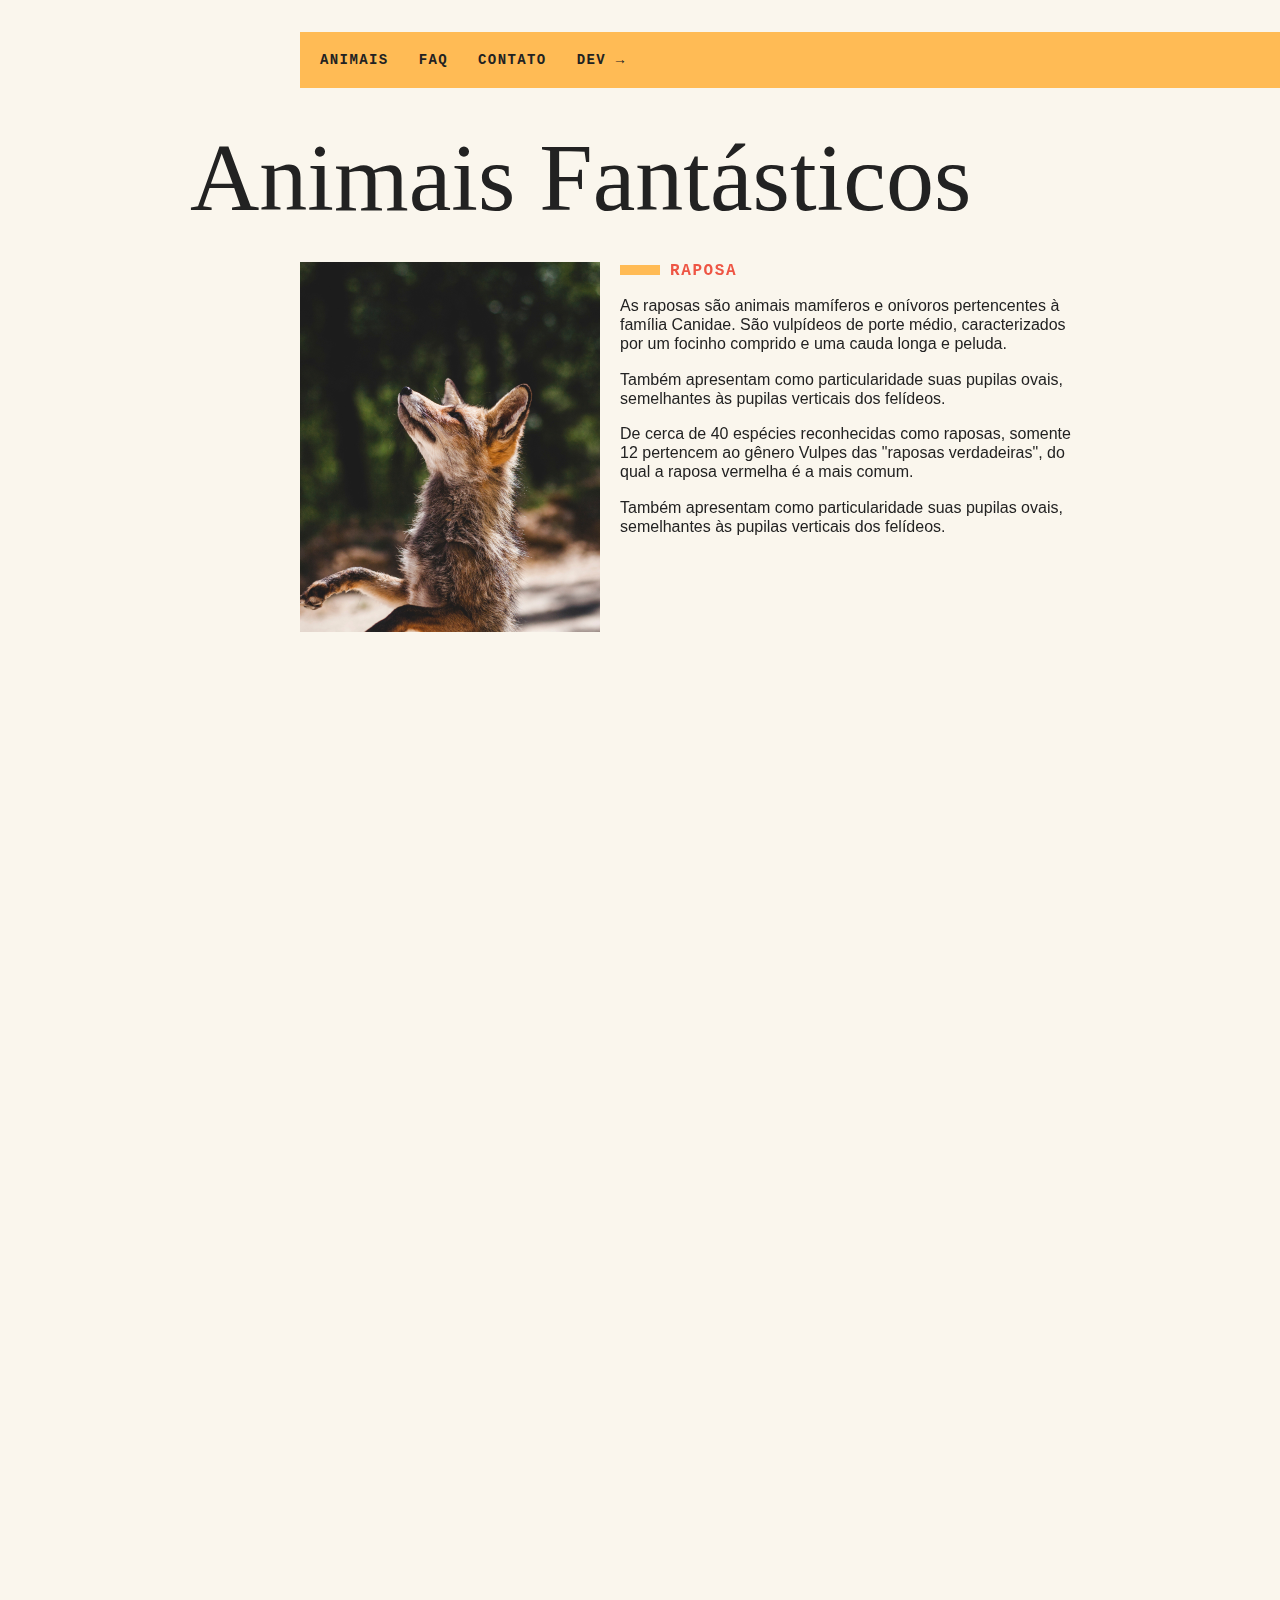
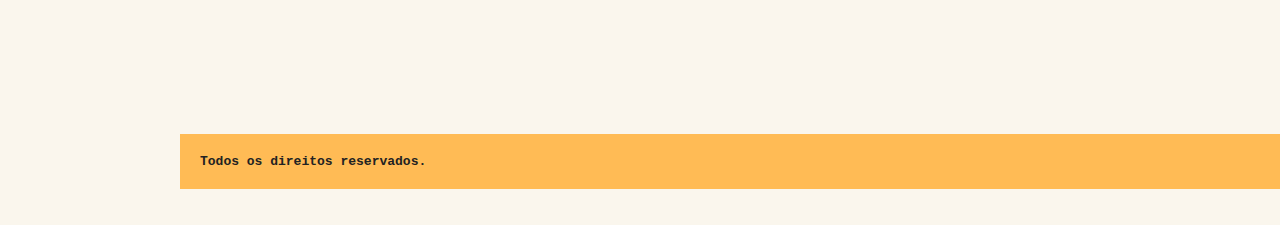
<file: 10 - animacao-ao-scroll/index.html>
<!DOCTYPE html>
<html>
  <head>
    <meta charset="utf-8" />
    <meta http-equiv="X-UA-Compatible" content="IE=edge" />
    <title>Animais Fantásticos</title>
    <meta name="viewport" content="width=device-width, initial-scale=1" />
    <link
      href="https://fonts.googleapis.com/css?family=Playfair+Display+SC"
      rel="stylesheet"
    />
    <link rel="stylesheet" type="text/css" href="./css/style.css" />
    <script>
      document.documentElement.className += " js";
    </script>
  </head>
  <body>
    <nav class="menu js-menu">
      <ul>
        <li><a href="#animais">Animais</a></li>
        <li><a href="#faq">Faq</a></li>
        <li><a href="#contato">Contato</a></li>
        <li><a href="https://www.origamid.com/">Dev →</a></li>
      </ul>
    </nav>
    <section class="grid-section animais js-scroll" id="animais">
      <h1 class="titulo">Animais Fantásticos</h1>
      <ul class="animais-lista js-tabmenu">
        <li>
          <img src="img/imagem1.jpg" />
        </li>
        <li>
          <img src="img/imagem2.jpg" />
        </li>
        <li>
          <img src="img/imagem3.jpg" />
        </li>
        <li>
          <img src="img/imagem4.jpg" />
        </li>
        <li>
          <img src="img/imagem5.jpg" />
        </li>
        <li>
          <img src="img/imagem6.jpg" />
        </li>
      </ul>
      <div class="animais-descricao js-tabcontent">
        <section>
          <h2>Raposa</h2>
          <p>
            As raposas são animais mamíferos e onívoros pertencentes à família
            Canidae. São vulpídeos de porte médio, caracterizados por um focinho
            comprido e uma cauda longa e peluda.
          </p>
          <p>
            Também apresentam como particularidade suas pupilas ovais,
            semelhantes às pupilas verticais dos felídeos.
          </p>
          <p>
            De cerca de 40 espécies reconhecidas como raposas, somente 12
            pertencem ao gênero Vulpes das "raposas verdadeiras", do qual a
            raposa vermelha é a mais comum.
          </p>
          <p>
            Também apresentam como particularidade suas pupilas ovais,
            semelhantes às pupilas verticais dos felídeos.
          </p>
        </section>

        <section>
          <h2>Esquilo</h2>
          <p>
            As raposas são animais mamíferos e onívoros pertencentes à família
            Canidae. São vulpídeos de porte médio, caracterizados por um focinho
            comprido e uma cauda longa e peluda.
          </p>
          <p>
            Também apresentam como particularidade suas pupilas ovais,
            semelhantes às pupilas verticais dos felídeos.
          </p>
          <p>
            De cerca de 40 espécies reconhecidas como raposas, somente 12
            pertencem ao gênero Vulpes das "raposas verdadeiras", do qual a
            raposa vermelha é a mais comum.
          </p>
          <p>
            Também apresentam como particularidade suas pupilas ovais,
            semelhantes às pupilas verticais dos felídeos.
          </p>
        </section>
        <section>
          <h2>Urso</h2>
          <p>
            As raposas são animais mamíferos e onívoros pertencentes à família
            Canidae. São vulpídeos de porte médio, caracterizados por um focinho
            comprido e uma cauda longa e peluda.
          </p>
          <p>
            Também apresentam como particularidade suas pupilas ovais,
            semelhantes às pupilas verticais dos felídeos.
          </p>
          <p>
            De cerca de 40 espécies reconhecidas como raposas, somente 12
            pertencem ao gênero Vulpes das "raposas verdadeiras", do qual a
            raposa vermelha é a mais comum.
          </p>
          <p>
            Também apresentam como particularidade suas pupilas ovais,
            semelhantes às pupilas verticais dos felídeos.
          </p>
        </section>
        <section>
          <h2>Lobo</h2>
          <p>
            As raposas são animais mamíferos e onívoros pertencentes à família
            Canidae. São vulpídeos de porte médio, caracterizados por um focinho
            comprido e uma cauda longa e peluda.
          </p>
          <p>
            Também apresentam como particularidade suas pupilas ovais,
            semelhantes às pupilas verticais dos felídeos.
          </p>
          <p>
            De cerca de 40 espécies reconhecidas como raposas, somente 12
            pertencem ao gênero Vulpes das "raposas verdadeiras", do qual a
            raposa vermelha é a mais comum.
          </p>
          <p>
            Também apresentam como particularidade suas pupilas ovais,
            semelhantes às pupilas verticais dos felídeos.
          </p>
        </section>
        <section>
          <h2>Macaco</h2>
          <p>
            As raposas são animais mamíferos e onívoros pertencentes à família
            Canidae. São vulpídeos de porte médio, caracterizados por um focinho
            comprido e uma cauda longa e peluda.
          </p>
          <p>
            Também apresentam como particularidade suas pupilas ovais,
            semelhantes às pupilas verticais dos felídeos.
          </p>
          <p>
            De cerca de 40 espécies reconhecidas como raposas, somente 12
            pertencem ao gênero Vulpes das "raposas verdadeiras", do qual a
            raposa vermelha é a mais comum.
          </p>
          <p>
            Também apresentam como particularidade suas pupilas ovais,
            semelhantes às pupilas verticais dos felídeos.
          </p>
        </section>
        <section>
          <h2>Leão</h2>
          <p>
            As raposas são animais mamíferos e onívoros pertencentes à família
            Canidae. São vulpídeos de porte médio, caracterizados por um focinho
            comprido e uma cauda longa e peluda.
          </p>
          <p>
            Também apresentam como particularidade suas pupilas ovais,
            semelhantes às pupilas verticais dos felídeos.
          </p>
          <p>
            De cerca de 40 espécies reconhecidas como raposas, somente 12
            pertencem ao gênero Vulpes das "raposas verdadeiras", do qual a
            raposa vermelha é a mais comum.
          </p>
          <p>
            Também apresentam como particularidade suas pupilas ovais,
            semelhantes às pupilas verticais dos felídeos.
          </p>
        </section>
      </div>
    </section>

    <section class="grid-section faq js-scroll" id="faq">
      <h1 class="titulo">FAQ</h1>
      <dl class="faq-lista js-accordion">
        <dt>Qual a idade dos animais?</dt>
        <dd>
          As raposas são animais mamíferos e onívoros pertencentes à família
          Canidae. São vulpídeos de porte médio, caracterizados por um focinho
          comprido e uma cauda longa e peluda.
        </dd>
        <dt>Eles são fantásticos?</dt>
        <dd>
          Também apresentam como particularidade suas pupilas ovais, semelhantes
          às pupilas verticais dos felídeos.
        </dd>
        <dt>Qual a diferença?</dt>
        <dd>
          As raposas são animais mamíferos e onívoros pertencentes à família
          Canidae. São vulpídeos de porte médio, caracterizados por um focinho
          comprido e uma cauda longa e peluda.
        </dd>
        <dt>Como proteger?</dt>
        <dd>
          Também apresentam como particularidade suas pupilas ovais, semelhantes
          às pupilas verticais dos felídeos.
        </dd>
      </dl>
    </section>

    <section class="grid-section contato js-scroll" id="contato">
      <h1 class="titulo">Contato</h1>
      <div class="mapa">
        <img src="img/mapa.png" />
      </div>
      <ul class="dados">
        <li>contato@origamid.com</li>
        <li>+55 (21) 9999-9999</li>
        <li>Rua do Conde, nº 21</li>
        <li>Rio de Janeiro - RJ</li>
      </ul>
    </section>

    <footer class="copy">
      <p>Todos os direitos reservados.</p>
    </footer>

    <script src="script.js"></script>
  </body>
</html>
</file>
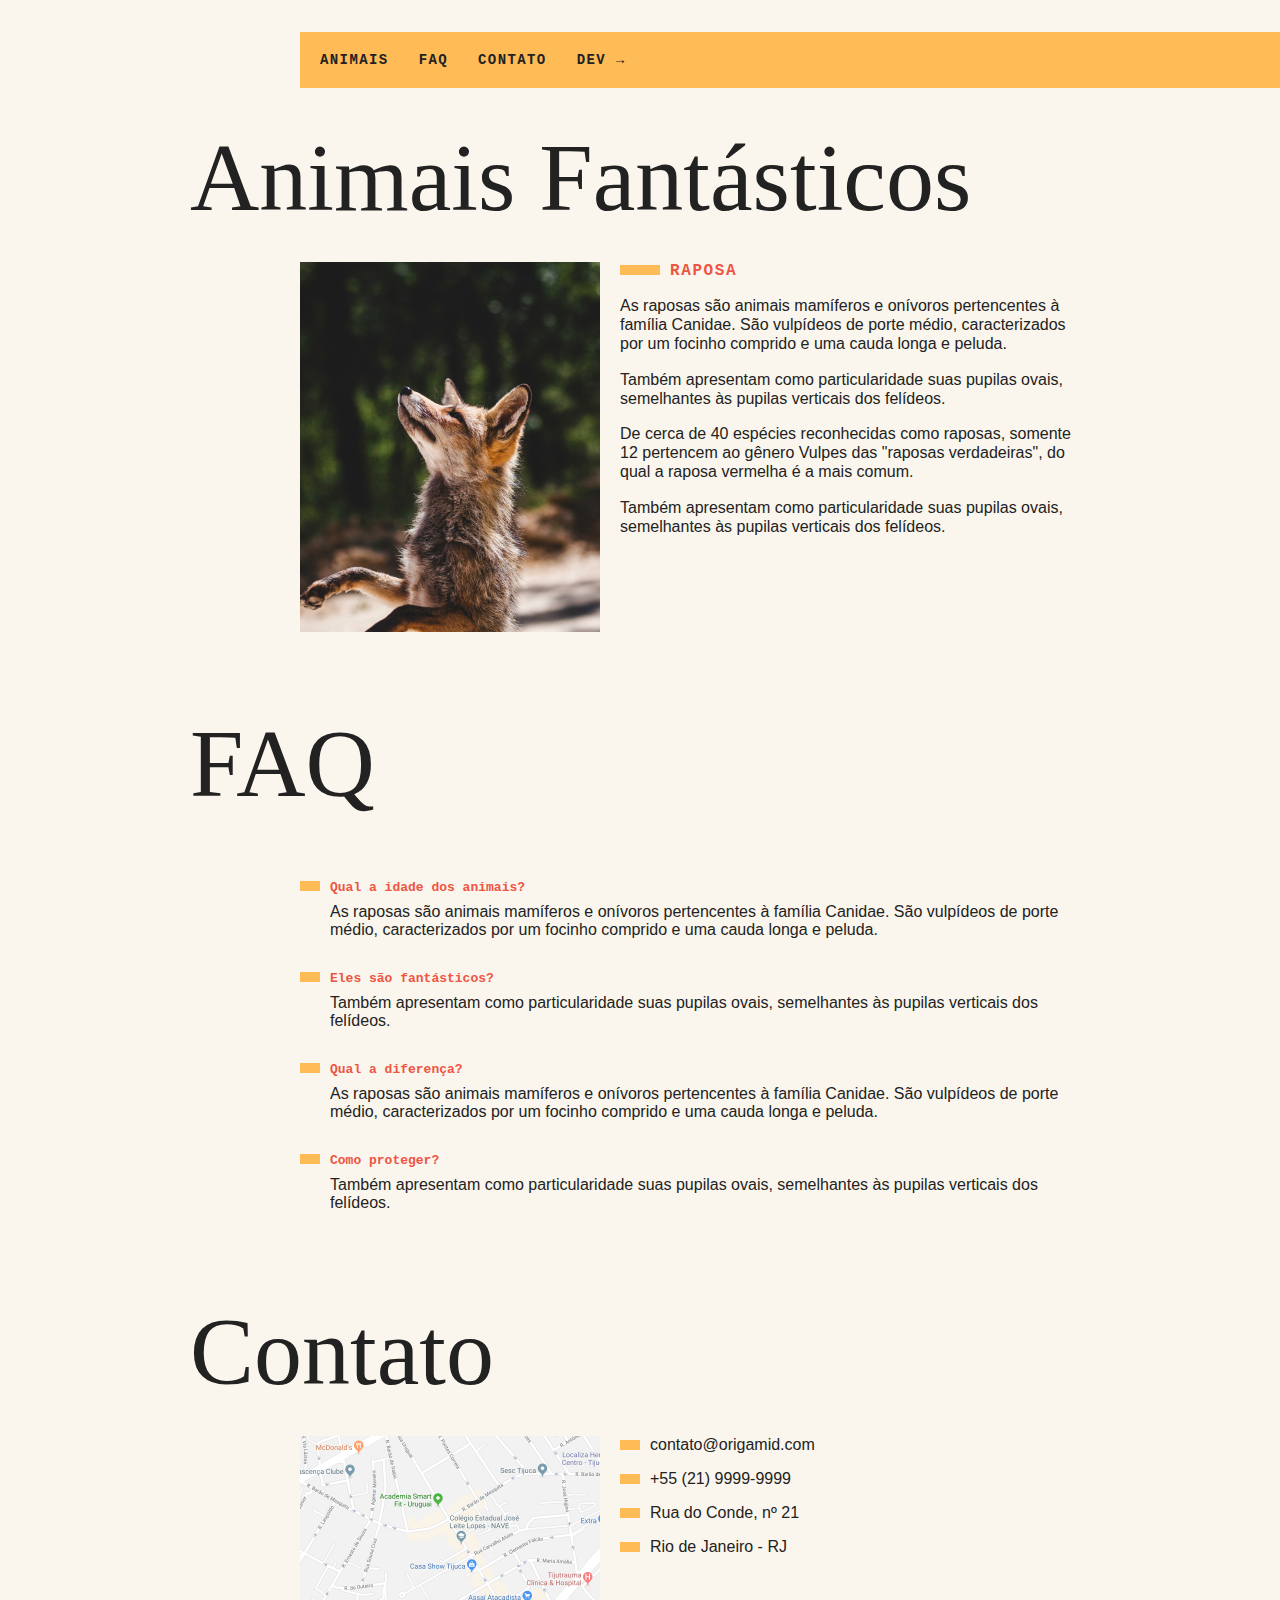
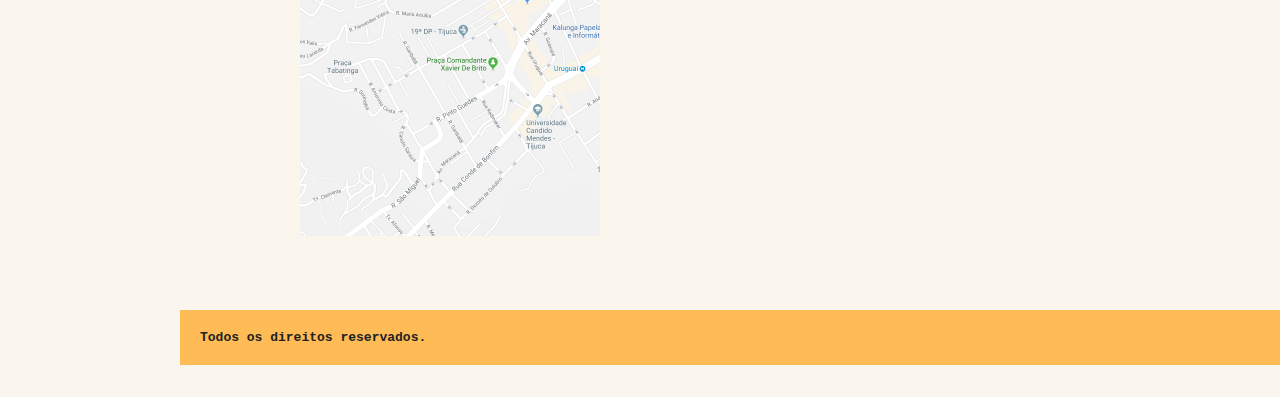
<file: 7 - navegacao-por-tab/index.html>
<!DOCTYPE html>
<html>
  <head>
    <meta charset="utf-8" />
    <meta http-equiv="X-UA-Compatible" content="IE=edge" />
    <title>Animais Fantásticos</title>
    <meta name="viewport" content="width=device-width, initial-scale=1" />
    <link
      href="https://fonts.googleapis.com/css?family=Playfair+Display+SC"
      rel="stylesheet"
    />
    <link rel="stylesheet" type="text/css" href="./css/style.css" />
    <script>
      document.documentElement.className += " js";
    </script>
  </head>
  <body>
    <nav class="menu">
      <ul>
        <li><a href="#animais">Animais</a></li>
        <li><a href="#faq">Faq</a></li>
        <li><a href="#contato">Contato</a></li>
        <li><a href="https://www.origamid.com/">Dev →</a></li>
      </ul>
    </nav>
    <section class="grid-section animais" id="animais">
      <h1 class="titulo">Animais Fantásticos</h1>
      <ul class="animais-lista js-tabmenu">
        <li>
          <img src="img/imagem1.jpg" />
        </li>
        <li>
          <img src="img/imagem2.jpg" />
        </li>
        <li>
          <img src="img/imagem3.jpg" />
        </li>
        <li>
          <img src="img/imagem4.jpg" />
        </li>
        <li>
          <img src="img/imagem5.jpg" />
        </li>
        <li>
          <img src="img/imagem6.jpg" />
        </li>
      </ul>
      <div class="animais-descricao js-tabcontent">
        <section>
          <h2>Raposa</h2>
          <p>
            As raposas são animais mamíferos e onívoros pertencentes à família
            Canidae. São vulpídeos de porte médio, caracterizados por um focinho
            comprido e uma cauda longa e peluda.
          </p>
          <p>
            Também apresentam como particularidade suas pupilas ovais,
            semelhantes às pupilas verticais dos felídeos.
          </p>
          <p>
            De cerca de 40 espécies reconhecidas como raposas, somente 12
            pertencem ao gênero Vulpes das "raposas verdadeiras", do qual a
            raposa vermelha é a mais comum.
          </p>
          <p>
            Também apresentam como particularidade suas pupilas ovais,
            semelhantes às pupilas verticais dos felídeos.
          </p>
        </section>

        <section>
          <h2>Esquilo</h2>
          <p>
            As raposas são animais mamíferos e onívoros pertencentes à família
            Canidae. São vulpídeos de porte médio, caracterizados por um focinho
            comprido e uma cauda longa e peluda.
          </p>
          <p>
            Também apresentam como particularidade suas pupilas ovais,
            semelhantes às pupilas verticais dos felídeos.
          </p>
          <p>
            De cerca de 40 espécies reconhecidas como raposas, somente 12
            pertencem ao gênero Vulpes das "raposas verdadeiras", do qual a
            raposa vermelha é a mais comum.
          </p>
          <p>
            Também apresentam como particularidade suas pupilas ovais,
            semelhantes às pupilas verticais dos felídeos.
          </p>
        </section>
        <section>
          <h2>Urso</h2>
          <p>
            As raposas são animais mamíferos e onívoros pertencentes à família
            Canidae. São vulpídeos de porte médio, caracterizados por um focinho
            comprido e uma cauda longa e peluda.
          </p>
          <p>
            Também apresentam como particularidade suas pupilas ovais,
            semelhantes às pupilas verticais dos felídeos.
          </p>
          <p>
            De cerca de 40 espécies reconhecidas como raposas, somente 12
            pertencem ao gênero Vulpes das "raposas verdadeiras", do qual a
            raposa vermelha é a mais comum.
          </p>
          <p>
            Também apresentam como particularidade suas pupilas ovais,
            semelhantes às pupilas verticais dos felídeos.
          </p>
        </section>
        <section>
          <h2>Lobo</h2>
          <p>
            As raposas são animais mamíferos e onívoros pertencentes à família
            Canidae. São vulpídeos de porte médio, caracterizados por um focinho
            comprido e uma cauda longa e peluda.
          </p>
          <p>
            Também apresentam como particularidade suas pupilas ovais,
            semelhantes às pupilas verticais dos felídeos.
          </p>
          <p>
            De cerca de 40 espécies reconhecidas como raposas, somente 12
            pertencem ao gênero Vulpes das "raposas verdadeiras", do qual a
            raposa vermelha é a mais comum.
          </p>
          <p>
            Também apresentam como particularidade suas pupilas ovais,
            semelhantes às pupilas verticais dos felídeos.
          </p>
        </section>
        <section>
          <h2>Macaco</h2>
          <p>
            As raposas são animais mamíferos e onívoros pertencentes à família
            Canidae. São vulpídeos de porte médio, caracterizados por um focinho
            comprido e uma cauda longa e peluda.
          </p>
          <p>
            Também apresentam como particularidade suas pupilas ovais,
            semelhantes às pupilas verticais dos felídeos.
          </p>
          <p>
            De cerca de 40 espécies reconhecidas como raposas, somente 12
            pertencem ao gênero Vulpes das "raposas verdadeiras", do qual a
            raposa vermelha é a mais comum.
          </p>
          <p>
            Também apresentam como particularidade suas pupilas ovais,
            semelhantes às pupilas verticais dos felídeos.
          </p>
        </section>
        <section>
          <h2>Leão</h2>
          <p>
            As raposas são animais mamíferos e onívoros pertencentes à família
            Canidae. São vulpídeos de porte médio, caracterizados por um focinho
            comprido e uma cauda longa e peluda.
          </p>
          <p>
            Também apresentam como particularidade suas pupilas ovais,
            semelhantes às pupilas verticais dos felídeos.
          </p>
          <p>
            De cerca de 40 espécies reconhecidas como raposas, somente 12
            pertencem ao gênero Vulpes das "raposas verdadeiras", do qual a
            raposa vermelha é a mais comum.
          </p>
          <p>
            Também apresentam como particularidade suas pupilas ovais,
            semelhantes às pupilas verticais dos felídeos.
          </p>
        </section>
      </div>
    </section>

    <section class="grid-section faq" id="faq">
      <h1 class="titulo">FAQ</h1>
      <dl class="faq-lista">
        <dt>Qual a idade dos animais?</dt>
        <dd>
          As raposas são animais mamíferos e onívoros pertencentes à família
          Canidae. São vulpídeos de porte médio, caracterizados por um focinho
          comprido e uma cauda longa e peluda.
        </dd>
        <dt>Eles são fantásticos?</dt>
        <dd>
          Também apresentam como particularidade suas pupilas ovais, semelhantes
          às pupilas verticais dos felídeos.
        </dd>
        <dt>Qual a diferença?</dt>
        <dd>
          As raposas são animais mamíferos e onívoros pertencentes à família
          Canidae. São vulpídeos de porte médio, caracterizados por um focinho
          comprido e uma cauda longa e peluda.
        </dd>
        <dt>Como proteger?</dt>
        <dd>
          Também apresentam como particularidade suas pupilas ovais, semelhantes
          às pupilas verticais dos felídeos.
        </dd>
      </dl>
    </section>

    <section class="grid-section contato" id="contato">
      <h1 class="titulo">Contato</h1>
      <div class="mapa">
        <img src="img/mapa.png" />
      </div>
      <ul class="dados">
        <li>contato@origamid.com</li>
        <li>+55 (21) 9999-9999</li>
        <li>Rua do Conde, nº 21</li>
        <li>Rio de Janeiro - RJ</li>
      </ul>
    </section>

    <footer class="copy">
      <p>Todos os direitos reservados.</p>
    </footer>

    <script src="script.js"></script>
  </body>
</html>
</file>
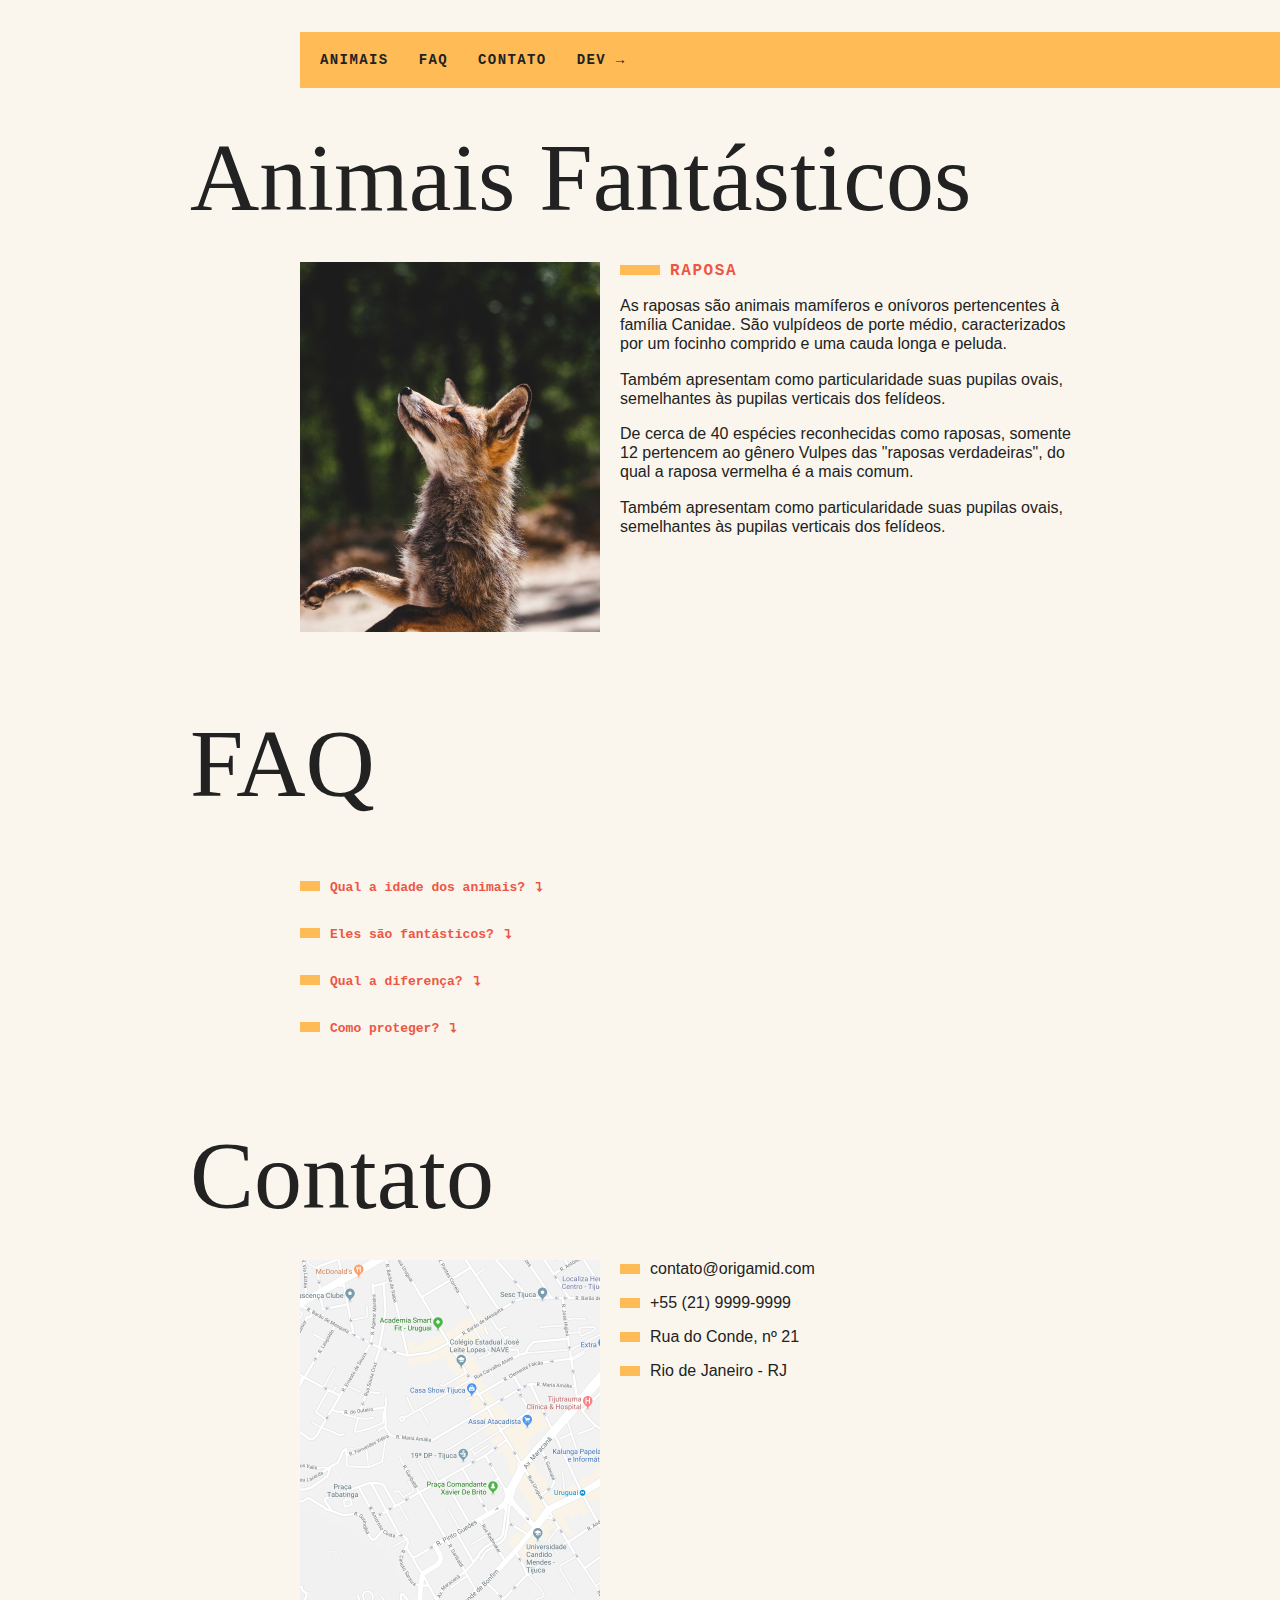
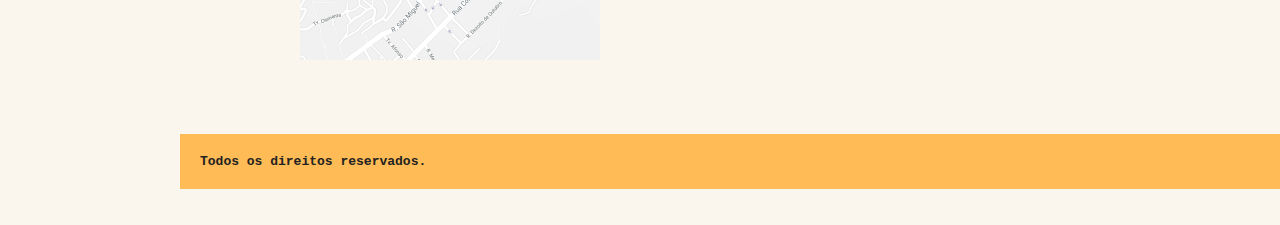
<file: 8 - accordion-list/index.html>
<!DOCTYPE html>
<html>
  <head>
    <meta charset="utf-8" />
    <meta http-equiv="X-UA-Compatible" content="IE=edge" />
    <title>Animais Fantásticos</title>
    <meta name="viewport" content="width=device-width, initial-scale=1" />
    <link
      href="https://fonts.googleapis.com/css?family=Playfair+Display+SC"
      rel="stylesheet"
    />
    <link rel="stylesheet" type="text/css" href="./css/style.css" />
    <script>
      document.documentElement.className += " js";
    </script>
  </head>
  <body>
    <nav class="menu">
      <ul>
        <li><a href="#animais">Animais</a></li>
        <li><a href="#faq">Faq</a></li>
        <li><a href="#contato">Contato</a></li>
        <li><a href="https://www.origamid.com/">Dev →</a></li>
      </ul>
    </nav>
    <section class="grid-section animais" id="animais">
      <h1 class="titulo">Animais Fantásticos</h1>
      <ul class="animais-lista js-tabmenu">
        <li>
          <img src="img/imagem1.jpg" />
        </li>
        <li>
          <img src="img/imagem2.jpg" />
        </li>
        <li>
          <img src="img/imagem3.jpg" />
        </li>
        <li>
          <img src="img/imagem4.jpg" />
        </li>
        <li>
          <img src="img/imagem5.jpg" />
        </li>
        <li>
          <img src="img/imagem6.jpg" />
        </li>
      </ul>
      <div class="animais-descricao js-tabcontent">
        <section>
          <h2>Raposa</h2>
          <p>
            As raposas são animais mamíferos e onívoros pertencentes à família
            Canidae. São vulpídeos de porte médio, caracterizados por um focinho
            comprido e uma cauda longa e peluda.
          </p>
          <p>
            Também apresentam como particularidade suas pupilas ovais,
            semelhantes às pupilas verticais dos felídeos.
          </p>
          <p>
            De cerca de 40 espécies reconhecidas como raposas, somente 12
            pertencem ao gênero Vulpes das "raposas verdadeiras", do qual a
            raposa vermelha é a mais comum.
          </p>
          <p>
            Também apresentam como particularidade suas pupilas ovais,
            semelhantes às pupilas verticais dos felídeos.
          </p>
        </section>

        <section>
          <h2>Esquilo</h2>
          <p>
            As raposas são animais mamíferos e onívoros pertencentes à família
            Canidae. São vulpídeos de porte médio, caracterizados por um focinho
            comprido e uma cauda longa e peluda.
          </p>
          <p>
            Também apresentam como particularidade suas pupilas ovais,
            semelhantes às pupilas verticais dos felídeos.
          </p>
          <p>
            De cerca de 40 espécies reconhecidas como raposas, somente 12
            pertencem ao gênero Vulpes das "raposas verdadeiras", do qual a
            raposa vermelha é a mais comum.
          </p>
          <p>
            Também apresentam como particularidade suas pupilas ovais,
            semelhantes às pupilas verticais dos felídeos.
          </p>
        </section>
        <section>
          <h2>Urso</h2>
          <p>
            As raposas são animais mamíferos e onívoros pertencentes à família
            Canidae. São vulpídeos de porte médio, caracterizados por um focinho
            comprido e uma cauda longa e peluda.
          </p>
          <p>
            Também apresentam como particularidade suas pupilas ovais,
            semelhantes às pupilas verticais dos felídeos.
          </p>
          <p>
            De cerca de 40 espécies reconhecidas como raposas, somente 12
            pertencem ao gênero Vulpes das "raposas verdadeiras", do qual a
            raposa vermelha é a mais comum.
          </p>
          <p>
            Também apresentam como particularidade suas pupilas ovais,
            semelhantes às pupilas verticais dos felídeos.
          </p>
        </section>
        <section>
          <h2>Lobo</h2>
          <p>
            As raposas são animais mamíferos e onívoros pertencentes à família
            Canidae. São vulpídeos de porte médio, caracterizados por um focinho
            comprido e uma cauda longa e peluda.
          </p>
          <p>
            Também apresentam como particularidade suas pupilas ovais,
            semelhantes às pupilas verticais dos felídeos.
          </p>
          <p>
            De cerca de 40 espécies reconhecidas como raposas, somente 12
            pertencem ao gênero Vulpes das "raposas verdadeiras", do qual a
            raposa vermelha é a mais comum.
          </p>
          <p>
            Também apresentam como particularidade suas pupilas ovais,
            semelhantes às pupilas verticais dos felídeos.
          </p>
        </section>
        <section>
          <h2>Macaco</h2>
          <p>
            As raposas são animais mamíferos e onívoros pertencentes à família
            Canidae. São vulpídeos de porte médio, caracterizados por um focinho
            comprido e uma cauda longa e peluda.
          </p>
          <p>
            Também apresentam como particularidade suas pupilas ovais,
            semelhantes às pupilas verticais dos felídeos.
          </p>
          <p>
            De cerca de 40 espécies reconhecidas como raposas, somente 12
            pertencem ao gênero Vulpes das "raposas verdadeiras", do qual a
            raposa vermelha é a mais comum.
          </p>
          <p>
            Também apresentam como particularidade suas pupilas ovais,
            semelhantes às pupilas verticais dos felídeos.
          </p>
        </section>
        <section>
          <h2>Leão</h2>
          <p>
            As raposas são animais mamíferos e onívoros pertencentes à família
            Canidae. São vulpídeos de porte médio, caracterizados por um focinho
            comprido e uma cauda longa e peluda.
          </p>
          <p>
            Também apresentam como particularidade suas pupilas ovais,
            semelhantes às pupilas verticais dos felídeos.
          </p>
          <p>
            De cerca de 40 espécies reconhecidas como raposas, somente 12
            pertencem ao gênero Vulpes das "raposas verdadeiras", do qual a
            raposa vermelha é a mais comum.
          </p>
          <p>
            Também apresentam como particularidade suas pupilas ovais,
            semelhantes às pupilas verticais dos felídeos.
          </p>
        </section>
      </div>
    </section>

    <section class="grid-section faq" id="faq">
      <h1 class="titulo">FAQ</h1>
      <dl class="faq-lista js-accordion">
        <dt>Qual a idade dos animais?</dt>
        <dd>
          As raposas são animais mamíferos e onívoros pertencentes à família
          Canidae. São vulpídeos de porte médio, caracterizados por um focinho
          comprido e uma cauda longa e peluda.
        </dd>
        <dt>Eles são fantásticos?</dt>
        <dd>
          Também apresentam como particularidade suas pupilas ovais, semelhantes
          às pupilas verticais dos felídeos.
        </dd>
        <dt>Qual a diferença?</dt>
        <dd>
          As raposas são animais mamíferos e onívoros pertencentes à família
          Canidae. São vulpídeos de porte médio, caracterizados por um focinho
          comprido e uma cauda longa e peluda.
        </dd>
        <dt>Como proteger?</dt>
        <dd>
          Também apresentam como particularidade suas pupilas ovais, semelhantes
          às pupilas verticais dos felídeos.
        </dd>
      </dl>
    </section>

    <section class="grid-section contato" id="contato">
      <h1 class="titulo">Contato</h1>
      <div class="mapa">
        <img src="img/mapa.png" />
      </div>
      <ul class="dados">
        <li>contato@origamid.com</li>
        <li>+55 (21) 9999-9999</li>
        <li>Rua do Conde, nº 21</li>
        <li>Rio de Janeiro - RJ</li>
      </ul>
    </section>

    <footer class="copy">
      <p>Todos os direitos reservados.</p>
    </footer>

    <script src="script.js"></script>
  </body>
</html>
</file>
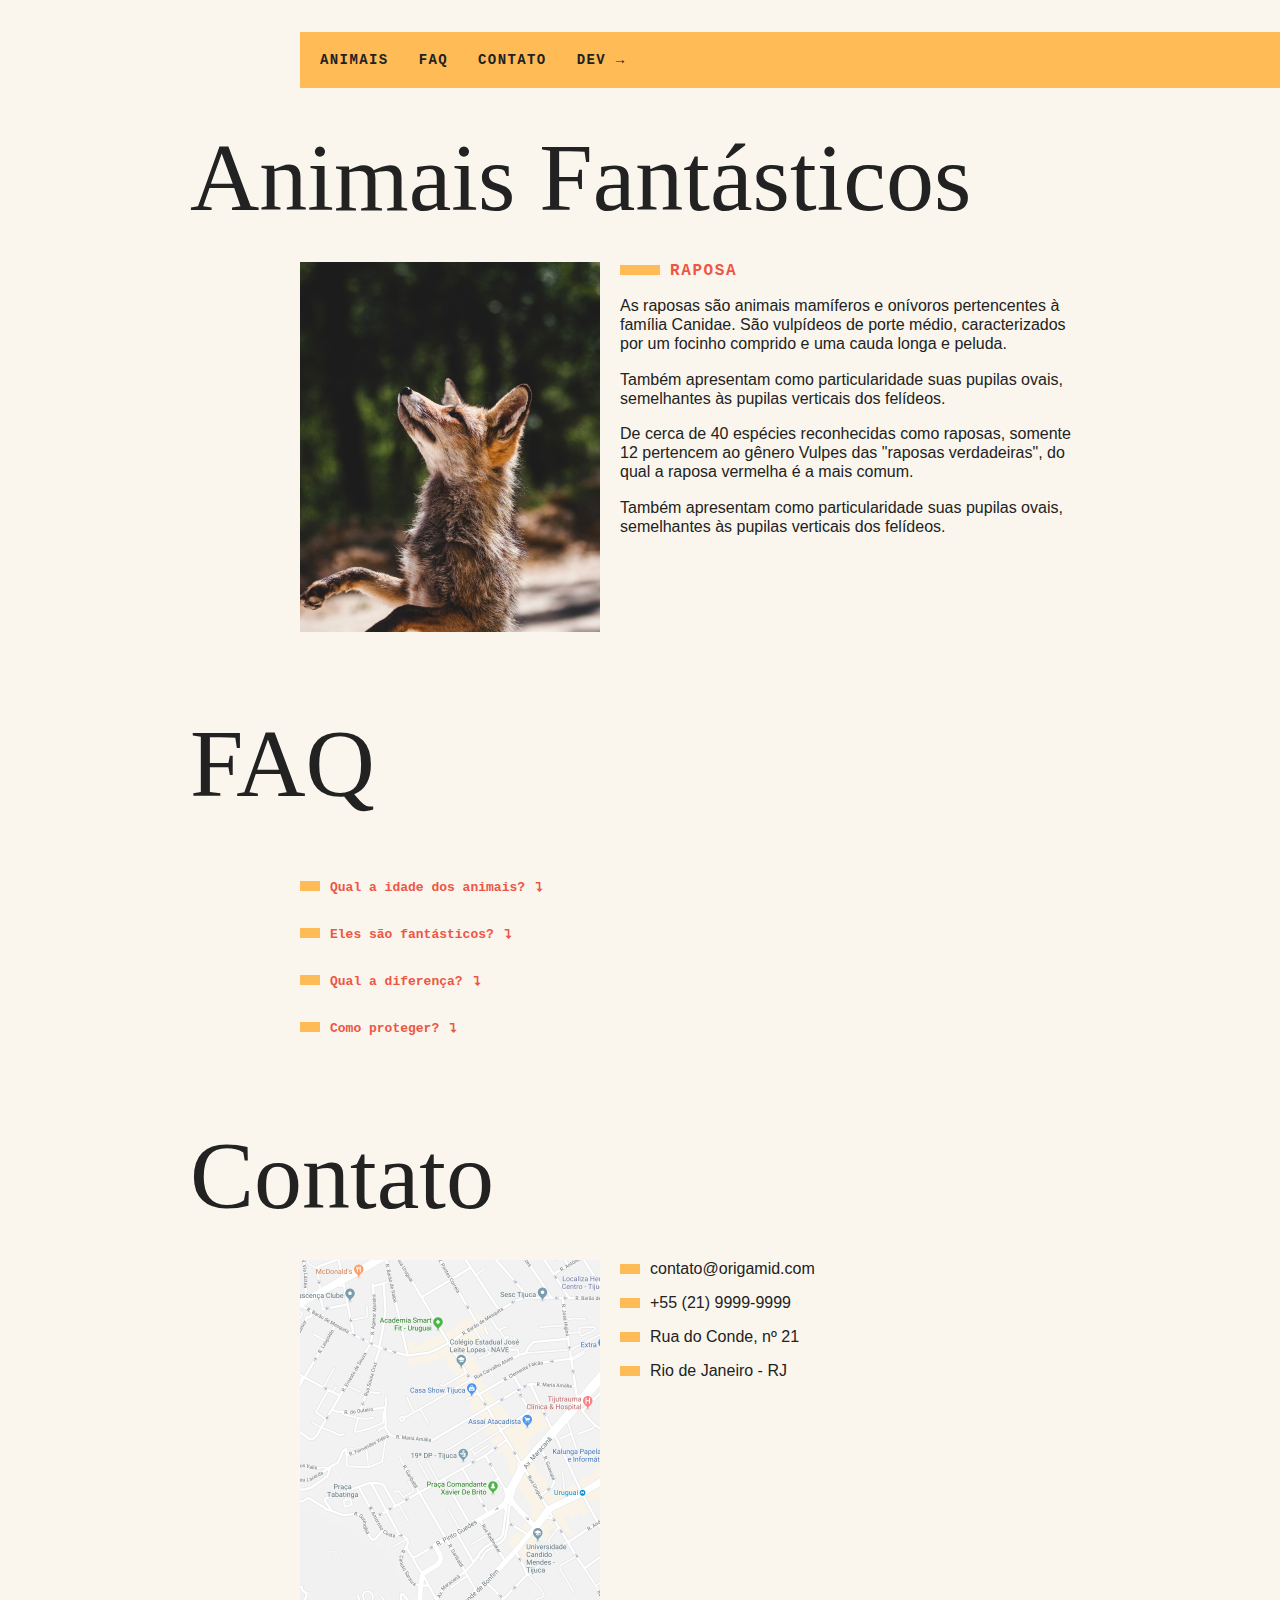
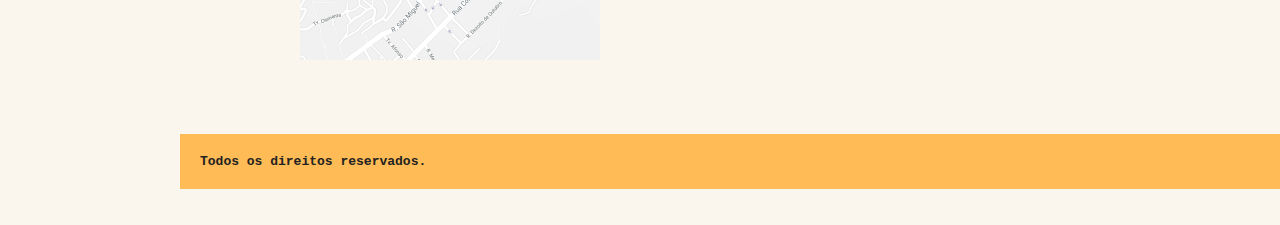
<file: 9 - scroll-suave-link-interno/index.html>
<!DOCTYPE html>
<html>
  <head>
    <meta charset="utf-8" />
    <meta http-equiv="X-UA-Compatible" content="IE=edge" />
    <title>Animais Fantásticos</title>
    <meta name="viewport" content="width=device-width, initial-scale=1" />
    <link
      href="https://fonts.googleapis.com/css?family=Playfair+Display+SC"
      rel="stylesheet"
    />
    <link rel="stylesheet" type="text/css" href="./css/style.css" />
    <script>
      document.documentElement.className += " js";
    </script>
  </head>
  <body>
    <nav class="menu js-menu">
      <ul>
        <li><a href="#animais">Animais</a></li>
        <li><a href="#faq">Faq</a></li>
        <li><a href="#contato">Contato</a></li>
        <li><a href="https://www.origamid.com/">Dev →</a></li>
      </ul>
    </nav>
    <section class="grid-section animais" id="animais">
      <h1 class="titulo">Animais Fantásticos</h1>
      <ul class="animais-lista js-tabmenu">
        <li>
          <img src="img/imagem1.jpg" />
        </li>
        <li>
          <img src="img/imagem2.jpg" />
        </li>
        <li>
          <img src="img/imagem3.jpg" />
        </li>
        <li>
          <img src="img/imagem4.jpg" />
        </li>
        <li>
          <img src="img/imagem5.jpg" />
        </li>
        <li>
          <img src="img/imagem6.jpg" />
        </li>
      </ul>
      <div class="animais-descricao js-tabcontent">
        <section>
          <h2>Raposa</h2>
          <p>
            As raposas são animais mamíferos e onívoros pertencentes à família
            Canidae. São vulpídeos de porte médio, caracterizados por um focinho
            comprido e uma cauda longa e peluda.
          </p>
          <p>
            Também apresentam como particularidade suas pupilas ovais,
            semelhantes às pupilas verticais dos felídeos.
          </p>
          <p>
            De cerca de 40 espécies reconhecidas como raposas, somente 12
            pertencem ao gênero Vulpes das "raposas verdadeiras", do qual a
            raposa vermelha é a mais comum.
          </p>
          <p>
            Também apresentam como particularidade suas pupilas ovais,
            semelhantes às pupilas verticais dos felídeos.
          </p>
        </section>

        <section>
          <h2>Esquilo</h2>
          <p>
            As raposas são animais mamíferos e onívoros pertencentes à família
            Canidae. São vulpídeos de porte médio, caracterizados por um focinho
            comprido e uma cauda longa e peluda.
          </p>
          <p>
            Também apresentam como particularidade suas pupilas ovais,
            semelhantes às pupilas verticais dos felídeos.
          </p>
          <p>
            De cerca de 40 espécies reconhecidas como raposas, somente 12
            pertencem ao gênero Vulpes das "raposas verdadeiras", do qual a
            raposa vermelha é a mais comum.
          </p>
          <p>
            Também apresentam como particularidade suas pupilas ovais,
            semelhantes às pupilas verticais dos felídeos.
          </p>
        </section>
        <section>
          <h2>Urso</h2>
          <p>
            As raposas são animais mamíferos e onívoros pertencentes à família
            Canidae. São vulpídeos de porte médio, caracterizados por um focinho
            comprido e uma cauda longa e peluda.
          </p>
          <p>
            Também apresentam como particularidade suas pupilas ovais,
            semelhantes às pupilas verticais dos felídeos.
          </p>
          <p>
            De cerca de 40 espécies reconhecidas como raposas, somente 12
            pertencem ao gênero Vulpes das "raposas verdadeiras", do qual a
            raposa vermelha é a mais comum.
          </p>
          <p>
            Também apresentam como particularidade suas pupilas ovais,
            semelhantes às pupilas verticais dos felídeos.
          </p>
        </section>
        <section>
          <h2>Lobo</h2>
          <p>
            As raposas são animais mamíferos e onívoros pertencentes à família
            Canidae. São vulpídeos de porte médio, caracterizados por um focinho
            comprido e uma cauda longa e peluda.
          </p>
          <p>
            Também apresentam como particularidade suas pupilas ovais,
            semelhantes às pupilas verticais dos felídeos.
          </p>
          <p>
            De cerca de 40 espécies reconhecidas como raposas, somente 12
            pertencem ao gênero Vulpes das "raposas verdadeiras", do qual a
            raposa vermelha é a mais comum.
          </p>
          <p>
            Também apresentam como particularidade suas pupilas ovais,
            semelhantes às pupilas verticais dos felídeos.
          </p>
        </section>
        <section>
          <h2>Macaco</h2>
          <p>
            As raposas são animais mamíferos e onívoros pertencentes à família
            Canidae. São vulpídeos de porte médio, caracterizados por um focinho
            comprido e uma cauda longa e peluda.
          </p>
          <p>
            Também apresentam como particularidade suas pupilas ovais,
            semelhantes às pupilas verticais dos felídeos.
          </p>
          <p>
            De cerca de 40 espécies reconhecidas como raposas, somente 12
            pertencem ao gênero Vulpes das "raposas verdadeiras", do qual a
            raposa vermelha é a mais comum.
          </p>
          <p>
            Também apresentam como particularidade suas pupilas ovais,
            semelhantes às pupilas verticais dos felídeos.
          </p>
        </section>
        <section>
          <h2>Leão</h2>
          <p>
            As raposas são animais mamíferos e onívoros pertencentes à família
            Canidae. São vulpídeos de porte médio, caracterizados por um focinho
            comprido e uma cauda longa e peluda.
          </p>
          <p>
            Também apresentam como particularidade suas pupilas ovais,
            semelhantes às pupilas verticais dos felídeos.
          </p>
          <p>
            De cerca de 40 espécies reconhecidas como raposas, somente 12
            pertencem ao gênero Vulpes das "raposas verdadeiras", do qual a
            raposa vermelha é a mais comum.
          </p>
          <p>
            Também apresentam como particularidade suas pupilas ovais,
            semelhantes às pupilas verticais dos felídeos.
          </p>
        </section>
      </div>
    </section>

    <section class="grid-section faq" id="faq">
      <h1 class="titulo">FAQ</h1>
      <dl class="faq-lista js-accordion">
        <dt>Qual a idade dos animais?</dt>
        <dd>
          As raposas são animais mamíferos e onívoros pertencentes à família
          Canidae. São vulpídeos de porte médio, caracterizados por um focinho
          comprido e uma cauda longa e peluda.
        </dd>
        <dt>Eles são fantásticos?</dt>
        <dd>
          Também apresentam como particularidade suas pupilas ovais, semelhantes
          às pupilas verticais dos felídeos.
        </dd>
        <dt>Qual a diferença?</dt>
        <dd>
          As raposas são animais mamíferos e onívoros pertencentes à família
          Canidae. São vulpídeos de porte médio, caracterizados por um focinho
          comprido e uma cauda longa e peluda.
        </dd>
        <dt>Como proteger?</dt>
        <dd>
          Também apresentam como particularidade suas pupilas ovais, semelhantes
          às pupilas verticais dos felídeos.
        </dd>
      </dl>
    </section>

    <section class="grid-section contato" id="contato">
      <h1 class="titulo">Contato</h1>
      <div class="mapa">
        <img src="img/mapa.png" />
      </div>
      <ul class="dados">
        <li>contato@origamid.com</li>
        <li>+55 (21) 9999-9999</li>
        <li>Rua do Conde, nº 21</li>
        <li>Rio de Janeiro - RJ</li>
      </ul>
    </section>

    <footer class="copy">
      <p>Todos os direitos reservados.</p>
    </footer>

    <script src="script.js"></script>
  </body>
</html>
</file>
<file: 10 - animacao-ao-scroll/css/style.css>
body,
h1,
h2,
h3,
ul,
li,
p,
dd,
dt,
dl {
  margin: 0px;
  padding: 0px;
}

html.textomaior {
  font-size: 150%;
}

img {
  display: block;
  max-width: 100%;
}

ul {
  list-style: none;
}

body {
  background: #faf6ed;
  color: #222;
  -webkit-font-smoothing: antialiased;
  display: grid;
  grid-template-columns: 1fr 120px minmax(300px, 800px) 1fr;
}

.menu {
  grid-column: 3/5;
  margin-top: 2rem;
  margin-bottom: 2rem;
  background: #fb5;
}
.menu ul {
  display: flex;
  flex-wrap: wrap;
  padding: 10px;
}

.menu li a {
  display: block;
  padding: 10px;
  margin-right: 10px;
  color: #222;
  text-decoration: none;
  font-family: monospace;
  font-weight: bold;
  text-transform: uppercase;
  font-size: 0.875rem;
  letter-spacing: 0.1em;
}

.grid-section {
  grid-column: 2 / 4;
  width: 100%;
  box-sizing: border-box;
  padding: 10px;
  display: grid;
  grid-template-columns: 90px 300px 1fr;
  grid-gap: 20px;
  margin-bottom: 4rem;
}

.titulo {
  font-family: Georgia;
  font-size: 6rem;
  line-height: 1;
  font-weight: normal;
  margin-bottom: 1rem;
  grid-column: 1 / 4;
}

.animais h2 {
  font-family: monospace;
  font-size: 1rem;
  text-transform: uppercase;
  letter-spacing: 0.1em;
  margin-bottom: 1rem;
  color: #e54;
}

.animais h2::before {
  content: "";
  display: inline-block;
  width: 40px;
  height: 10px;
  margin-right: 10px;
  background-color: #fb5;
}

.animais p {
  font-family: Helvetica, Arial;
  line-height: 1.2;
  margin-bottom: 1rem;
}

.animais-lista {
  height: 370px;
  overflow-y: scroll;
  grid-column: 2;
}

.animais-lista li {
  cursor: pointer;
}

.animais-lista::-webkit-scrollbar {
  width: 18px;
}

.animais-lista::-webkit-scrollbar-thumb {
  background-color: #fb5;
  border-left: 4px solid #faf6ed;
  border-right: 4px solid #faf6ed;
}

.animais-lista::-webkit-scrollbar-track {
  background-color: #faf6ed;
}

.animais-descricao {
  grid-column: 3;
}

.animais-descricao section {
  margin-bottom: 3rem;
}

.faq-lista {
  grid-column: 2 /4;
}

.faq-lista dt {
  font-family: monospace;
  font-weight: bold;
  margin-top: 2rem;
  margin-bottom: 0.5rem;
  color: #e54;
}

.faq-lista dt::before {
  content: "";
  display: inline-block;
  width: 20px;
  height: 10px;
  margin-right: 10px;
  background-color: #fb5;
}

.faq-lista dd {
  font-family: Helvetica, Arial;
  margin-bottom: 0.5rem;
  margin-left: 30px;
}

.mapa {
  grid-column: 2;
}

.dados {
  grid-column: 3;
}

.dados li {
  margin-bottom: 1rem;
  font-family: Helvetica, Arial;
}

.dados li::before {
  content: "";
  display: inline-block;
  width: 20px;
  height: 10px;
  margin-right: 10px;
  background-color: #fb5;
}

.copy {
  grid-column: 2 / 5;
  margin-bottom: 2rem;
  background: #fb5;
}
.copy p {
  padding: 20px;
  font-family: monospace;
  font-weight: bold;
}

@media (max-width: 700px) {
  body {
    grid-template-columns: 1fr;
  }

  .menu,
  .grid-section,
  .copy {
    grid-column: 1;
  }

  .grid-section {
    grid-template-columns: 100px 1fr;
    grid-gap: 10px;
  }

  .animais-lista {
    grid-column: 1;
  }

  .faq-lista,
  .dados,
  .mapa {
    grid-column: 1 / 3;
  }

  .grid-section h1 {
    font-size: 3rem;
  }

  .menu {
    margin-top: 0px;
  }

  .copy {
    margin-bottom: 0px;
  }
}

.js .js-tabcontent section {
  display: none;
}

.js-tabcontent section.ativo {
  display: block;
  animation: show 0.5s forwards;
}

@keyframes show {
  from {
    opacity: 0;
    transform: translate3d(-30px, 0, 0);
  }
  to {
    opacity: 1;
    transform: translate3d(0, 0, 0);
  }
}

.js .js-accordion dd {
  display: none;
}

.js-accordion dt {
  cursor: pointer;
}

.js-accordion dt::after {
  content: "⮧";
  margin-left: 10px;
}

.js-accordion dt.ativo::after {
  content: "⮥";
}

.js-accordion dd.ativo {
  display: block;
}

@keyframes slidDown {
  from {
    opacity: 0;
  }
  to {
    opacity: 1;
  }
}

.js .js-scroll {
  opacity: 0;
  transform: translate3d(-30px, 0, 0);
  transition: 0.3s;
}

.js-scroll.ativo {
  opacity: 1;
  transform: translate3d(0, 0, 0);
}
</file>
<file: 7 - navegacao-por-tab/css/style.css>
body,
h1,
h2,
h3,
ul,
li,
p,
dd,
dt,
dl {
  margin: 0px;
  padding: 0px;
}

html.textomaior {
  font-size: 150%;
}

img {
  display: block;
  max-width: 100%;
}

ul {
  list-style: none;
}

body {
  background: #faf6ed;
  color: #222;
  -webkit-font-smoothing: antialiased;
  display: grid;
  grid-template-columns: 1fr 120px minmax(300px, 800px) 1fr;
}

.menu {
  grid-column: 3/5;
  margin-top: 2rem;
  margin-bottom: 2rem;
  background: #fb5;
}
.menu ul {
  display: flex;
  flex-wrap: wrap;
  padding: 10px;
}

.menu li a {
  display: block;
  padding: 10px;
  margin-right: 10px;
  color: #222;
  text-decoration: none;
  font-family: monospace;
  font-weight: bold;
  text-transform: uppercase;
  font-size: 0.875rem;
  letter-spacing: 0.1em;
}

.grid-section {
  grid-column: 2 / 4;
  width: 100%;
  box-sizing: border-box;
  padding: 10px;
  display: grid;
  grid-template-columns: 90px 300px 1fr;
  grid-gap: 20px;
  margin-bottom: 4rem;
}

.titulo {
  font-family: Georgia;
  font-size: 6rem;
  line-height: 1;
  font-weight: normal;
  margin-bottom: 1rem;
  grid-column: 1 / 4;
}

.animais h2 {
  font-family: monospace;
  font-size: 1rem;
  text-transform: uppercase;
  letter-spacing: 0.1em;
  margin-bottom: 1rem;
  color: #e54;
}

.animais h2::before {
  content: "";
  display: inline-block;
  width: 40px;
  height: 10px;
  margin-right: 10px;
  background-color: #fb5;
}

.animais p {
  font-family: Helvetica, Arial;
  line-height: 1.2;
  margin-bottom: 1rem;
}

.animais-lista {
  height: 370px;
  overflow-y: scroll;
  grid-column: 2;
}

.animais-lista li {
  cursor: pointer;
}

.animais-lista::-webkit-scrollbar {
  width: 18px;
}

.animais-lista::-webkit-scrollbar-thumb {
  background-color: #fb5;
  border-left: 4px solid #faf6ed;
  border-right: 4px solid #faf6ed;
}

.animais-lista::-webkit-scrollbar-track {
  background-color: #faf6ed;
}

.animais-descricao {
  grid-column: 3;
}

.animais-descricao section {
  margin-bottom: 3rem;
}

.faq-lista {
  grid-column: 2 /4;
}

.faq-lista dt {
  font-family: monospace;
  font-weight: bold;
  margin-top: 2rem;
  margin-bottom: 0.5rem;
  color: #e54;
}

.faq-lista dt::before {
  content: "";
  display: inline-block;
  width: 20px;
  height: 10px;
  margin-right: 10px;
  background-color: #fb5;
}

.faq-lista dd {
  font-family: Helvetica, Arial;
  margin-bottom: 0.5rem;
  margin-left: 30px;
}

.mapa {
  grid-column: 2;
}

.dados {
  grid-column: 3;
}

.dados li {
  margin-bottom: 1rem;
  font-family: Helvetica, Arial;
}

.dados li::before {
  content: "";
  display: inline-block;
  width: 20px;
  height: 10px;
  margin-right: 10px;
  background-color: #fb5;
}

.copy {
  grid-column: 2 / 5;
  margin-bottom: 2rem;
  background: #fb5;
}
.copy p {
  padding: 20px;
  font-family: monospace;
  font-weight: bold;
}

@media (max-width: 700px) {
  body {
    grid-template-columns: 1fr;
  }

  .menu,
  .grid-section,
  .copy {
    grid-column: 1;
  }

  .grid-section {
    grid-template-columns: 100px 1fr;
    grid-gap: 10px;
  }

  .animais-lista {
    grid-column: 1;
  }

  .faq-lista,
  .dados,
  .mapa {
    grid-column: 1 / 3;
  }

  .grid-section h1 {
    font-size: 3rem;
  }

  .menu {
    margin-top: 0px;
  }

  .copy {
    margin-bottom: 0px;
  }
}

.js .js-tabcontent section {
  display: none;
}

.js-tabcontent section.ativo {
  display: block;
  animation: show 0.5s forwards;
}

@keyframes show {
  from {
    opacity: 0;
    transform: translate3d(-30px, 0, 0);
  }
  to {
    opacity: 1;
    transform: translate3d(0, 0, 0);
  }
}
</file>
<file: 8 - accordion-list/css/style.css>
body,
h1,
h2,
h3,
ul,
li,
p,
dd,
dt,
dl {
  margin: 0px;
  padding: 0px;
}

html.textomaior {
  font-size: 150%;
}

img {
  display: block;
  max-width: 100%;
}

ul {
  list-style: none;
}

body {
  background: #faf6ed;
  color: #222;
  -webkit-font-smoothing: antialiased;
  display: grid;
  grid-template-columns: 1fr 120px minmax(300px, 800px) 1fr;
}

.menu {
  grid-column: 3/5;
  margin-top: 2rem;
  margin-bottom: 2rem;
  background: #fb5;
}
.menu ul {
  display: flex;
  flex-wrap: wrap;
  padding: 10px;
}

.menu li a {
  display: block;
  padding: 10px;
  margin-right: 10px;
  color: #222;
  text-decoration: none;
  font-family: monospace;
  font-weight: bold;
  text-transform: uppercase;
  font-size: 0.875rem;
  letter-spacing: 0.1em;
}

.grid-section {
  grid-column: 2 / 4;
  width: 100%;
  box-sizing: border-box;
  padding: 10px;
  display: grid;
  grid-template-columns: 90px 300px 1fr;
  grid-gap: 20px;
  margin-bottom: 4rem;
}

.titulo {
  font-family: Georgia;
  font-size: 6rem;
  line-height: 1;
  font-weight: normal;
  margin-bottom: 1rem;
  grid-column: 1 / 4;
}

.animais h2 {
  font-family: monospace;
  font-size: 1rem;
  text-transform: uppercase;
  letter-spacing: 0.1em;
  margin-bottom: 1rem;
  color: #e54;
}

.animais h2::before {
  content: "";
  display: inline-block;
  width: 40px;
  height: 10px;
  margin-right: 10px;
  background-color: #fb5;
}

.animais p {
  font-family: Helvetica, Arial;
  line-height: 1.2;
  margin-bottom: 1rem;
}

.animais-lista {
  height: 370px;
  overflow-y: scroll;
  grid-column: 2;
}

.animais-lista li {
  cursor: pointer;
}

.animais-lista::-webkit-scrollbar {
  width: 18px;
}

.animais-lista::-webkit-scrollbar-thumb {
  background-color: #fb5;
  border-left: 4px solid #faf6ed;
  border-right: 4px solid #faf6ed;
}

.animais-lista::-webkit-scrollbar-track {
  background-color: #faf6ed;
}

.animais-descricao {
  grid-column: 3;
}

.animais-descricao section {
  margin-bottom: 3rem;
}

.faq-lista {
  grid-column: 2 /4;
}

.faq-lista dt {
  font-family: monospace;
  font-weight: bold;
  margin-top: 2rem;
  margin-bottom: 0.5rem;
  color: #e54;
}

.faq-lista dt::before {
  content: "";
  display: inline-block;
  width: 20px;
  height: 10px;
  margin-right: 10px;
  background-color: #fb5;
}

.faq-lista dd {
  font-family: Helvetica, Arial;
  margin-bottom: 0.5rem;
  margin-left: 30px;
}

.mapa {
  grid-column: 2;
}

.dados {
  grid-column: 3;
}

.dados li {
  margin-bottom: 1rem;
  font-family: Helvetica, Arial;
}

.dados li::before {
  content: "";
  display: inline-block;
  width: 20px;
  height: 10px;
  margin-right: 10px;
  background-color: #fb5;
}

.copy {
  grid-column: 2 / 5;
  margin-bottom: 2rem;
  background: #fb5;
}
.copy p {
  padding: 20px;
  font-family: monospace;
  font-weight: bold;
}

@media (max-width: 700px) {
  body {
    grid-template-columns: 1fr;
  }

  .menu,
  .grid-section,
  .copy {
    grid-column: 1;
  }

  .grid-section {
    grid-template-columns: 100px 1fr;
    grid-gap: 10px;
  }

  .animais-lista {
    grid-column: 1;
  }

  .faq-lista,
  .dados,
  .mapa {
    grid-column: 1 / 3;
  }

  .grid-section h1 {
    font-size: 3rem;
  }

  .menu {
    margin-top: 0px;
  }

  .copy {
    margin-bottom: 0px;
  }
}

.js .js-tabcontent section {
  display: none;
}

.js-tabcontent section.ativo {
  display: block;
  animation: show 0.5s forwards;
}

@keyframes show {
  from {
    opacity: 0;
    transform: translate3d(-30px, 0, 0);
  }
  to {
    opacity: 1;
    transform: translate3d(0, 0, 0);
  }
}

.js .js-accordion dd {
  display: none;
}

.js-accordion dt::after {
  content: "⮧";
  margin-left: 10px;
}

.js-accordion dt.ativo::after {
  content: "⮥";
}

.js-accordion dd.ativo {
  display: block;
}

@keyframes slidDown{
  from{
    opacity: 0;
  }
  to{
    opacity: 1;
  }
}
</file>
<file: 9 - scroll-suave-link-interno/css/style.css>
body,
h1,
h2,
h3,
ul,
li,
p,
dd,
dt,
dl {
  margin: 0px;
  padding: 0px;
}

html.textomaior {
  font-size: 150%;
}

img {
  display: block;
  max-width: 100%;
}

ul {
  list-style: none;
}

body {
  background: #faf6ed;
  color: #222;
  -webkit-font-smoothing: antialiased;
  display: grid;
  grid-template-columns: 1fr 120px minmax(300px, 800px) 1fr;
}

.menu {
  grid-column: 3/5;
  margin-top: 2rem;
  margin-bottom: 2rem;
  background: #fb5;
}
.menu ul {
  display: flex;
  flex-wrap: wrap;
  padding: 10px;
}

.menu li a {
  display: block;
  padding: 10px;
  margin-right: 10px;
  color: #222;
  text-decoration: none;
  font-family: monospace;
  font-weight: bold;
  text-transform: uppercase;
  font-size: 0.875rem;
  letter-spacing: 0.1em;
}

.grid-section {
  grid-column: 2 / 4;
  width: 100%;
  box-sizing: border-box;
  padding: 10px;
  display: grid;
  grid-template-columns: 90px 300px 1fr;
  grid-gap: 20px;
  margin-bottom: 4rem;
}

.titulo {
  font-family: Georgia;
  font-size: 6rem;
  line-height: 1;
  font-weight: normal;
  margin-bottom: 1rem;
  grid-column: 1 / 4;
}

.animais h2 {
  font-family: monospace;
  font-size: 1rem;
  text-transform: uppercase;
  letter-spacing: 0.1em;
  margin-bottom: 1rem;
  color: #e54;
}

.animais h2::before {
  content: "";
  display: inline-block;
  width: 40px;
  height: 10px;
  margin-right: 10px;
  background-color: #fb5;
}

.animais p {
  font-family: Helvetica, Arial;
  line-height: 1.2;
  margin-bottom: 1rem;
}

.animais-lista {
  height: 370px;
  overflow-y: scroll;
  grid-column: 2;
}

.animais-lista li {
  cursor: pointer;
}

.animais-lista::-webkit-scrollbar {
  width: 18px;
}

.animais-lista::-webkit-scrollbar-thumb {
  background-color: #fb5;
  border-left: 4px solid #faf6ed;
  border-right: 4px solid #faf6ed;
}

.animais-lista::-webkit-scrollbar-track {
  background-color: #faf6ed;
}

.animais-descricao {
  grid-column: 3;
}

.animais-descricao section {
  margin-bottom: 3rem;
}

.faq-lista {
  grid-column: 2 /4;
}

.faq-lista dt {
  font-family: monospace;
  font-weight: bold;
  margin-top: 2rem;
  margin-bottom: 0.5rem;
  color: #e54;
}

.faq-lista dt::before {
  content: "";
  display: inline-block;
  width: 20px;
  height: 10px;
  margin-right: 10px;
  background-color: #fb5;
}

.faq-lista dd {
  font-family: Helvetica, Arial;
  margin-bottom: 0.5rem;
  margin-left: 30px;
}

.mapa {
  grid-column: 2;
}

.dados {
  grid-column: 3;
}

.dados li {
  margin-bottom: 1rem;
  font-family: Helvetica, Arial;
}

.dados li::before {
  content: "";
  display: inline-block;
  width: 20px;
  height: 10px;
  margin-right: 10px;
  background-color: #fb5;
}

.copy {
  grid-column: 2 / 5;
  margin-bottom: 2rem;
  background: #fb5;
}
.copy p {
  padding: 20px;
  font-family: monospace;
  font-weight: bold;
}

@media (max-width: 700px) {
  body {
    grid-template-columns: 1fr;
  }

  .menu,
  .grid-section,
  .copy {
    grid-column: 1;
  }

  .grid-section {
    grid-template-columns: 100px 1fr;
    grid-gap: 10px;
  }

  .animais-lista {
    grid-column: 1;
  }

  .faq-lista,
  .dados,
  .mapa {
    grid-column: 1 / 3;
  }

  .grid-section h1 {
    font-size: 3rem;
  }

  .menu {
    margin-top: 0px;
  }

  .copy {
    margin-bottom: 0px;
  }
}

.js .js-tabcontent section {
  display: none;
}

.js-tabcontent section.ativo {
  display: block;
  animation: show 0.5s forwards;
}

@keyframes show {
  from {
    opacity: 0;
    transform: translate3d(-30px, 0, 0);
  }
  to {
    opacity: 1;
    transform: translate3d(0, 0, 0);
  }
}

.js .js-accordion dd {
  display: none;
}

.js-accordion dt{
  cursor: pointer;
}

.js-accordion dt::after {
  content: "⮧";
  margin-left: 10px;
}

.js-accordion dt.ativo::after {
  content: "⮥";
}

.js-accordion dd.ativo {
  display: block;
}

@keyframes slidDown{
  from{
    opacity: 0;
  }
  to{
    opacity: 1;
  }
}
</file>
